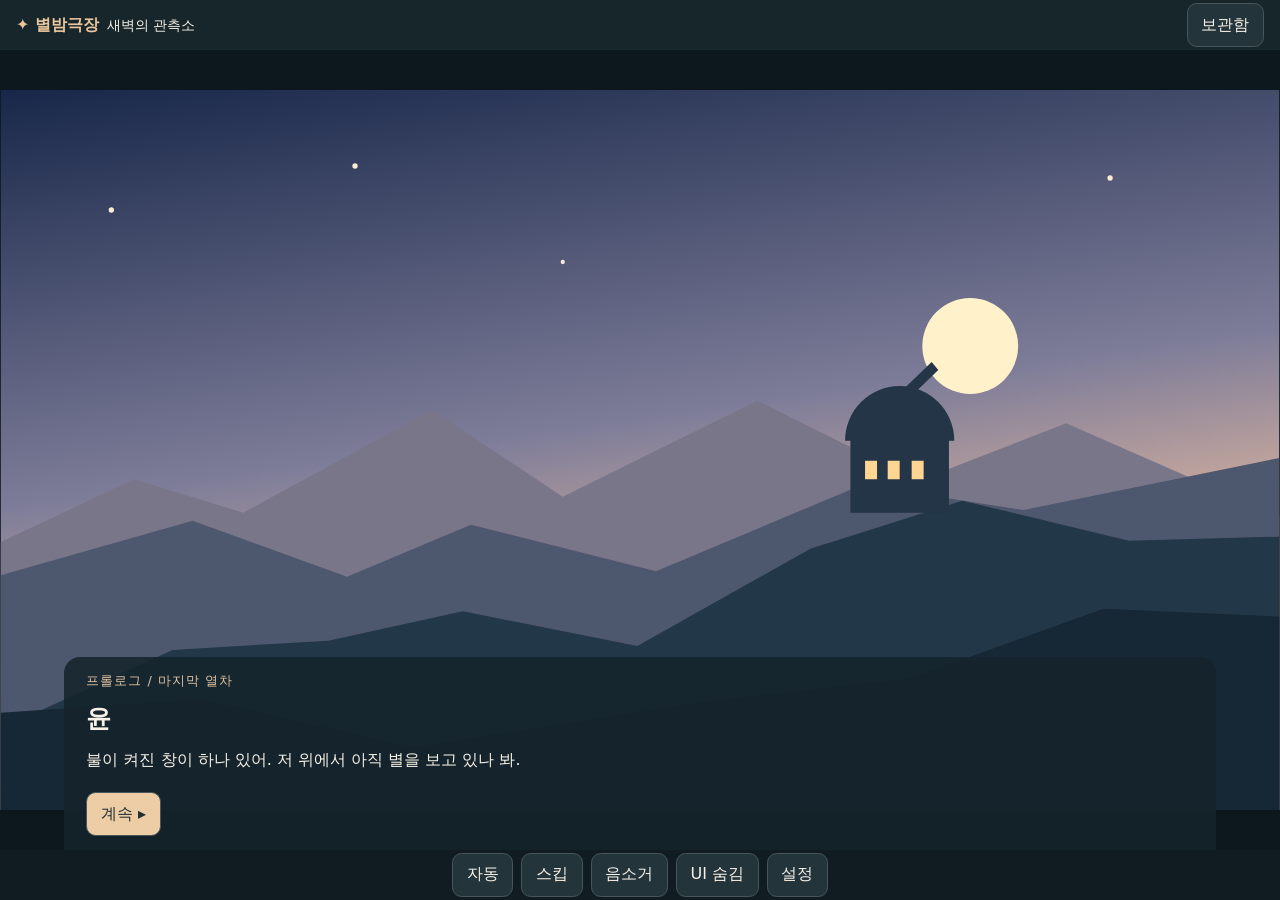
<file: v2/index.html>
<!doctype html>
<html lang="ko"><head><meta charset="utf-8"><meta name="viewport" content="width=device-width,initial-scale=1,viewport-fit=cover">
<meta name="theme-color" content="#17262b"><title>별밤극장 · 시나리오 플레이어</title><link rel="stylesheet" href="src/styles.css"></head>
<body><main><header><strong>✦ 별밤극장</strong><span id="title"></span><button id="library">보관함</button></header>
<section id="stage" aria-label="시나리오 재생"><button id="visual" aria-label="대사 진행 또는 UI 복귀"><img id="cg" alt="장면 일러스트" hidden></button>
<article id="dialogue"><div id="chapter"></div><h1 id="speaker">불러오는 중</h1><p id="line" aria-live="polite"></p><div id="choices"></div>
<button id="next">계속 ▸</button></article></section>
<nav aria-label="재생 도구"><button id="auto">자동</button><button id="skip">스킵</button><button id="mute">음소거</button><button id="hide">UI 숨김</button><button id="settings">설정</button></nav>
</main><dialog><div class="modalHead"><h2 id="modalTitle"></h2><button id="close">닫기</button></div><div id="panel"></div></dialog>
<div id="status" role="status"></div><audio loop preload="none"></audio><script type="module" src="src/ui.js"></script></body></html>
</file>
<file: v2/src/styles.css>
:root {
  color-scheme:dark;
  font:16px/1.55 "Atkinson Hyperlegible Next",system-ui,sans-serif;
  background:#111c22;
  color:#f6f1e6
}
* {
  box-sizing:border-box
}
body {
  margin:0
}
main {
  max-width:1080px;
  margin:auto;
  height:100vh;
  height:100dvh;
  display:flex;
  flex-direction:column;
  padding:env(safe-area-inset-top) env(safe-area-inset-right) env(safe-area-inset-bottom) env(safe-area-inset-left)
}
header,nav,.modalHead {
  display:flex;
  align-items:center;
  gap:.5rem;
  padding:.55rem 1rem
}
header {
  background:#17262b
}
header strong {
  white-space:nowrap;
  color:#eac69c
}
header span {
  margin-right:auto;
  overflow:hidden;
  text-overflow:ellipsis;
  white-space:nowrap;
  font-size:.85rem
}
button,.file {
  cursor:pointer;
  font:inherit;
  color:inherit;
  background:#24343b;
  border:1px solid #46565b;
  border-radius:.6rem;
  min-height:44px;
  min-width:44px;
  padding:.4rem .85rem
}
button:focus-visible {
  outline:3px solid #ffd597
}
button[aria-pressed=true],#next {
  background:#edcda6;
  color:#202e32
}
#stage {
  flex:1;
  min-height:0;
  display:flex;
  flex-direction:column;
  position:relative
}
#visual {
  width:100%;
  aspect-ratio:16/9;
  padding:0;
  border:0;
  border-radius:0;
  background:#0c171e;
  overflow:hidden;
  flex:none
}
#cg {
  width:100%;
  height:100%;
  object-fit:contain
}
article {
  overflow:auto;
  padding:clamp(1rem,4vw,2.5rem);
  flex:1;
  background:#1b2a31
}
#chapter {
  font-size:.8rem;
  color:#dfc3a2;
  letter-spacing:.08em
}
h1 {
  margin:.6rem 0;
  font-family:serif;
  font-size:1.55rem
}
p {
  white-space:pre-wrap;
  overflow-wrap:anywhere;
  margin:.5rem 0 1.2rem
}
nav {
  justify-content:center;
  flex-wrap:wrap
}
#choices,#panel {
  display:grid;
  gap:.55rem
}
#choices:empty {
  display:none
}
dialog {
  color:inherit;
  background:#19282e;
  border:1px solid #637478;
  border-radius:1rem;
  width:min(92vw,32rem);
  max-height:80dvh;
  padding:1.2rem
}
dialog::backdrop {
  background:#000a
}
.modalHead {
  padding:0;
  justify-content:space-between
}
.modalHead h2 {
  font-size:1.25rem
}
pre {
  white-space:pre-wrap;
  overflow-wrap:anywhere
}
#panel img {
  width:100%
}
#status:not(:empty) {
  position:fixed;
  bottom:10%;
  left:5%;
  right:5%;
  margin:auto;
  max-width:32rem;
  padding:.7rem;
  background:#583e32;
  border-radius:.6rem;
  z-index:5
}
@media(orientation:landscape) {
  main {
    max-width:none
  }
  #visual {
    position:absolute;
    inset:0;
    height:100%
  }
  article {
    position:absolute;
    bottom:0;
    left:5%;
    right:5%;
    max-height:63%;
    border-radius:1rem 1rem 0 0;
    background:#14232bdc;
    padding:.85rem 1.4rem
  }
  header,nav {
    padding-block:.2rem
  }
}
body.clean header,body.clean nav,body.clean article {
  display:none
}
body.clean #visual {
  position:absolute;
  inset:0;
  height:100%
}
[hidden] {
  display:none!important
}
</file>
